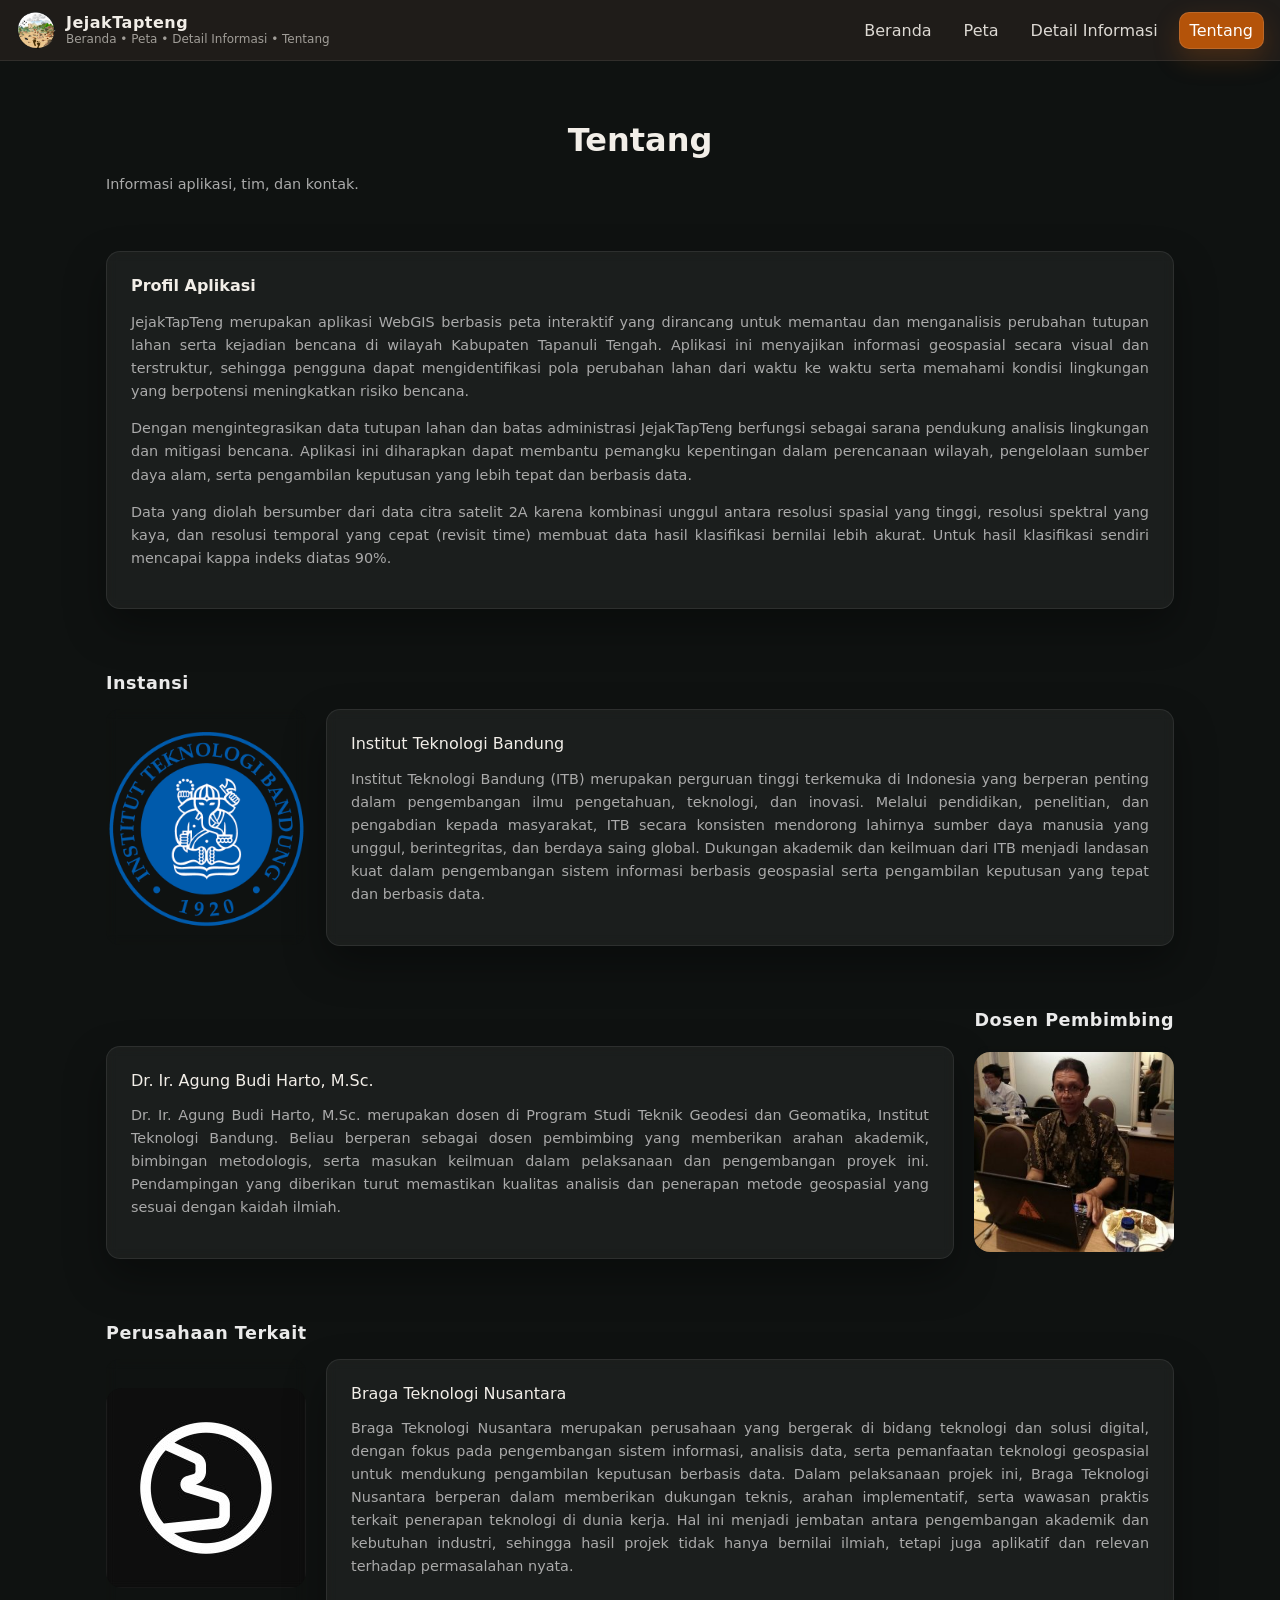
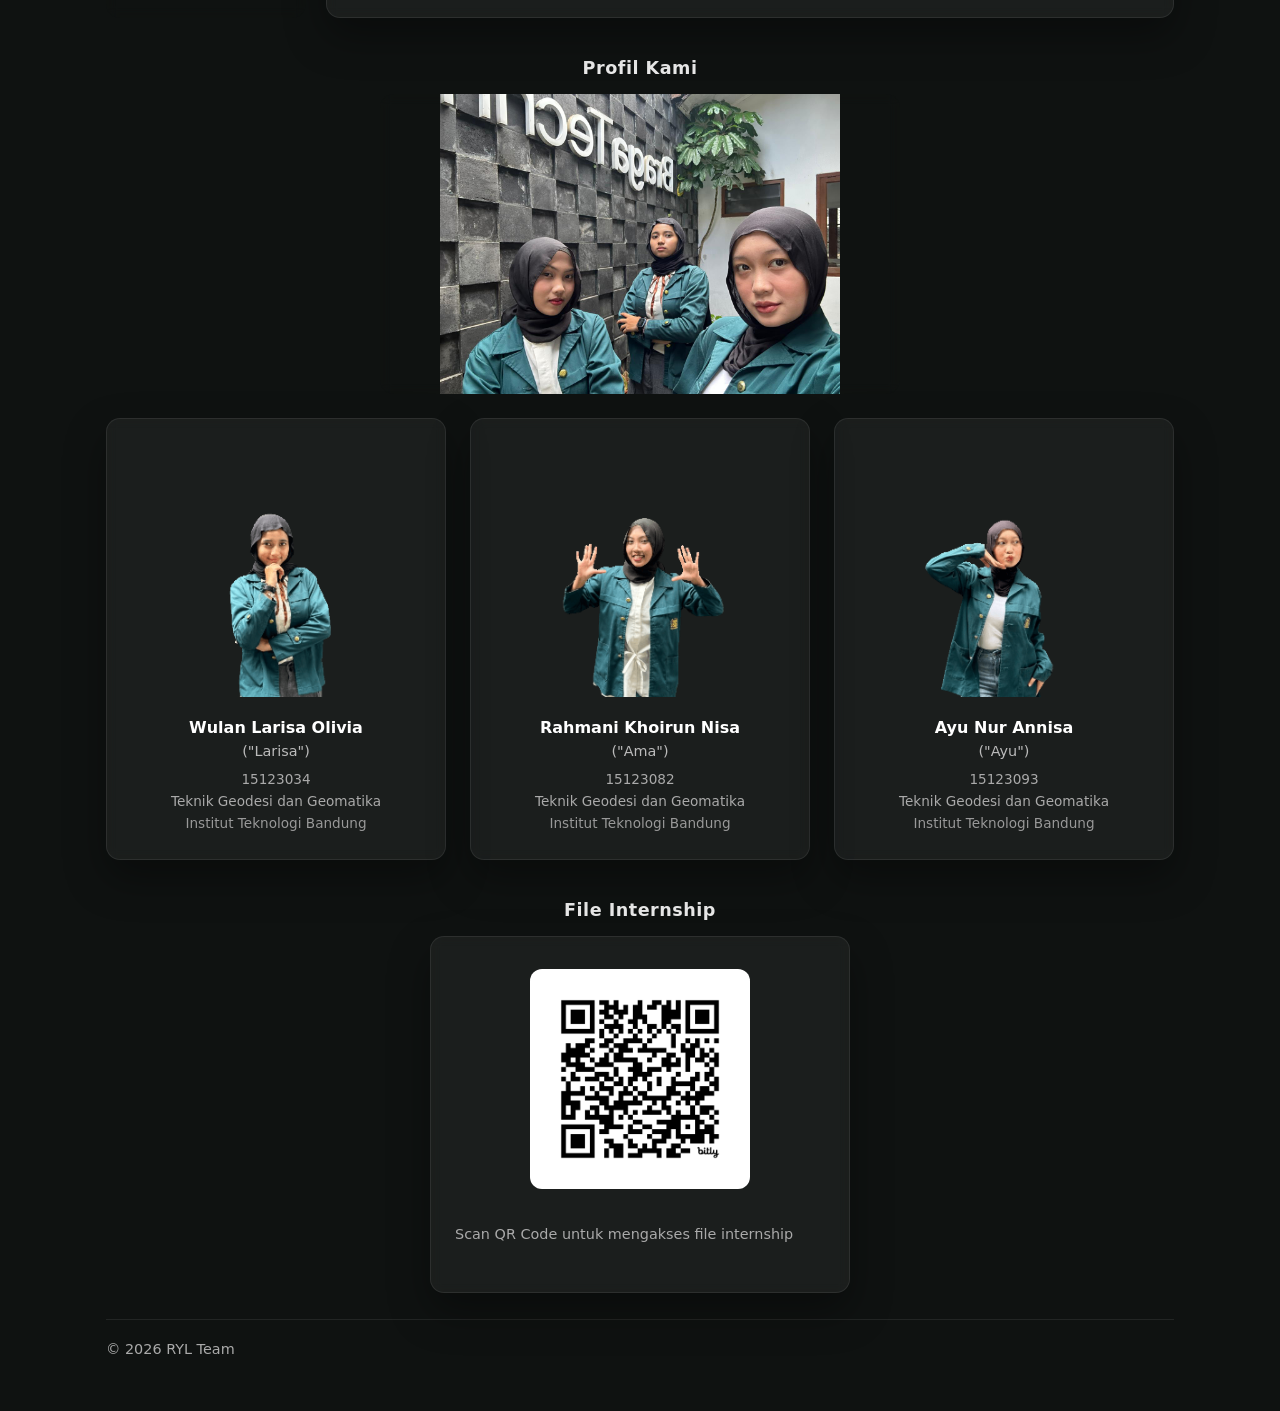
<file: tentang.html>
<!DOCTYPE html>
<html lang="id">
<head>
  <meta charset="UTF-8" />
  <meta name="viewport" content="width=device-width, initial-scale=1.0" />
  <title>Tentang</title>
  <link rel="stylesheet" href="style.css" />
</head>

<body data-page="tentang">
  <header class="topbar">
    <div class="brand">
      <img class="brand__logo" src="assets/logo.png" alt="Logo JejakTapteng">
      <div class="brand__text">
        <div class="brand__title">JejakTapteng</div>
        <div class="brand__sub">Beranda • Peta • Detail Informasi • Tentang</div>
      </div>
    </div>

    <nav class="nav" id="mainNav">
      <a class="nav__link" href="index.html" data-page="beranda">Beranda</a>
      <a class="nav__link" href="peta.html" data-page="peta">Peta</a>
      <a class="nav__link" href="detail-informasi.html" data-page="detail">Detail Informasi</a>
      <a class="nav__link" href="tentang.html" data-page="tentang">Tentang</a>
    </nav>
  </header>

  <main class="container">
    <div class="pageHead">
      <h1>Tentang</h1>
      <p class="muted">Informasi aplikasi, tim, dan kontak.</p>
    </div>

    <div class="grid2">
      <div class="card">
        <div class="card__title">Profil Aplikasi</div>
        <p class="muted">
          JejakTapTeng merupakan aplikasi WebGIS berbasis peta interaktif yang dirancang untuk memantau 
          dan menganalisis perubahan tutupan lahan serta kejadian bencana di wilayah Kabupaten Tapanuli Tengah. 
          Aplikasi ini menyajikan informasi geospasial secara visual dan terstruktur, sehingga 
          pengguna dapat mengidentifikasi pola perubahan lahan dari waktu ke waktu serta memahami kondisi lingkungan 
          yang berpotensi meningkatkan risiko bencana.
        </p>
        <p class="muted">
          Dengan mengintegrasikan data tutupan lahan dan batas administrasi
          JejakTapTeng berfungsi sebagai sarana pendukung analisis lingkungan dan mitigasi bencana. Aplikasi ini 
          diharapkan dapat membantu pemangku kepentingan dalam perencanaan wilayah, pengelolaan sumber daya alam, 
          serta pengambilan keputusan yang lebih tepat dan berbasis data.
        </p>
        <p class="muted">
          Data yang diolah bersumber dari data citra satelit 2A karena kombinasi unggul antara resolusi spasial yang tinggi, 
          resolusi spektral yang kaya, dan resolusi temporal yang cepat (revisit time) membuat data hasil klasifikasi bernilai
          lebih akurat. Untuk hasil klasifikasi sendiri mencapai kappa indeks diatas 90%.
        </p>
      </div>

    <div class="section">
  <div class="section__title">Instansi</div>

  <div class="instansi-grid">
    <!-- FRAME GAMBAR -->
    <div class="card instansi-image no-bg">
      <img src="assets/LogoITB.png" alt="Instansi ITB">
    </div>

    <!-- FRAME DESKRIPSI -->
    <div class="card instansi-desc">
              <!-- JUDUL / NAMA DOSEN -->
      <div class="instansi-title">
        Institut Teknologi Bandung
      </div>

        <p class="muted">
          Institut Teknologi Bandung (ITB) merupakan perguruan tinggi terkemuka 
          di Indonesia yang berperan penting dalam pengembangan ilmu pengetahuan, 
          teknologi, dan inovasi. Melalui pendidikan, penelitian, dan pengabdian 
          kepada masyarakat, ITB secara konsisten mendorong lahirnya sumber daya manusia 
          yang unggul, berintegritas, dan berdaya saing global. Dukungan akademik dan 
          keilmuan dari ITB menjadi landasan kuat dalam pengembangan 
          sistem informasi berbasis geospasial serta pengambilan keputusan yang tepat 
          dan berbasis data.
        </p>
      </div>
    </div>
  </div>

<div class="section">
  <div class="section__title section__title--right">
    Dosen Pembimbing
  </div>

  <div class="instansi-grid instansi-grid--reverse">
      <!-- FRAME DESKRIPSI -->
      <div class="card instansi-desc">
        <!-- JUDUL / NAMA DOSEN -->
        <div class="instansi-title">
          Dr. Ir. Agung Budi Harto, M.Sc.
        </div>

        <!-- DESKRIPSI DOSEN -->
        <p class="muted">
          Dr. Ir. Agung Budi Harto, M.Sc. merupakan dosen di Program Studi Teknik
          Geodesi dan Geomatika, Institut Teknologi Bandung. Beliau berperan sebagai
          dosen pembimbing yang memberikan arahan akademik, bimbingan metodologis,
          serta masukan keilmuan dalam pelaksanaan dan pengembangan proyek ini.
          Pendampingan yang diberikan turut memastikan kualitas analisis dan
          penerapan metode geospasial yang sesuai dengan kaidah ilmiah.
        </p>
      </div>


      <!-- FRAME FOTO -->
    <div class="card instansi-image no-bg">
      <img src="assets/DosenPembimbing.jpg" alt="Instansi ITB">
    </div>
  </div>
</div>

<div class="section">
  <div class="section__title">Perusahaan Terkait</div>

  <div class="instansi-grid">
    <!-- FRAME GAMBAR -->
    <div class="card instansi-image no-bg">
      <img src="assets/BragaTeknologi.jpg" alt="Instansi ITB">
    </div>

    <!-- FRAME DESKRIPSI -->
    <div class="card instansi-desc">
      <!-- JUDUL / NAMA DOSEN -->
      <div class="instansi-title">
        Braga Teknologi Nusantara
      </div>

        <!-- DESKRIPSI DOSEN -->
        <p class="muted">
          Braga Teknologi Nusantara merupakan perusahaan yang bergerak di bidang 
          teknologi dan solusi digital, dengan fokus pada pengembangan sistem informasi, 
          analisis data, serta pemanfaatan teknologi geospasial untuk mendukung 
          pengambilan keputusan berbasis data.
          Dalam pelaksanaan projek ini, Braga Teknologi Nusantara berperan dalam memberikan 
          dukungan teknis, arahan implementatif, serta wawasan praktis terkait penerapan 
          teknologi di dunia kerja. Hal ini menjadi jembatan antara pengembangan akademik 
          dan kebutuhan industri, sehingga hasil projek tidak hanya bernilai ilmiah, 
          tetapi juga aplikatif dan relevan terhadap permasalahan nyata.
        </p>
      </div>
    </div>
  </div>
</div>

<div class="section">
  <div class="section__title section__title--center">
    Profil Kami
  </div>

  <!-- FOTO TIM -->
  <div class="card instansi-image no-bg">
    <img src="assets/fotokami.jpeg" alt="Foto Tim">
  </div>

  <!-- GRID PROFIL INDIVIDU -->
  <div class="profil-grid">
    <div class="card profil-card">
      <div class="profil-photo">
        <img src="assets/Larisa.gif" alt="Profil 1">
      </div>
      <div class="profil-desc">
        <div class="profil-nama">Wulan Larisa Olivia</div>
        <div class="profil-panggilan">("Larisa")</div>
        <div class="profil-nim">15123034</div>
        <div class="profil-jurusan">Teknik Geodesi dan Geomatika</div>
        <div class="profil-kampus">Institut Teknologi Bandung</div>
      </div>
    </div>

    <div class="card profil-card">
      <div class="profil-photo">
        <img src="assets/Ama.gif" alt="Profil 2">
      </div>
      <div class="profil-desc">
        <div class="profil-nama">Rahmani Khoirun Nisa</div>
        <div class="profil-panggilan">("Ama")</div>
        <div class="profil-nim">15123082</div>
        <div class="profil-jurusan">Teknik Geodesi dan Geomatika</div>
        <div class="profil-kampus">Institut Teknologi Bandung</div>
      </div>
    </div>

    <div class="card profil-card">
      <div class="profil-photo">
        <img src="assets/Ayu.gif" alt="Profil 3">
      </div>
        <div class="profil-desc">
          <div class="profil-nama">Ayu Nur Annisa</div>
          <div class="profil-panggilan">("Ayu")</div>
          <div class="profil-nim">15123093</div>
          <div class="profil-jurusan">Teknik Geodesi dan Geomatika</div>
          <div class="profil-kampus">Institut Teknologi Bandung</div>
        </div>
    </div>
  </div>
</div>

<div class="section">
  <div class="section__title section__title--center">
    File Internship
  </div>

  <div class="card internship-card">
    <img src="assets/Internship.png" alt="QR Code Internship" class="internship-qr">
    <p class="muted">
      Scan QR Code untuk mengakses file internship
    </p>
  </div>
</div>

 
    <footer class="footer">
      <span class="muted">© 2026 RYL Team</span>
    </footer>
  </main>

  <script src="script.js"></script>
</body>
</html>
</file>
<file: style.css>
:root {
  --bg: #141716;
  --panel: #231f1c;
  --panel2: #2c2622;
  --panel3: #1b1f1e;
  --border: rgba(255, 255, 255, 0.08);
  --text: #f2eee8;
  --muted: rgba(242, 238, 232, 0.72);
  --accent: #b45309; /* orange */
  --accent2: #eab308;
  --shadow: 0 18px 40px rgba(0, 0, 0, 0.35);
  --radius: 18px;
  --radius2: 28px;
  --font: system-ui, -apple-system, Segoe UI, Roboto, Arial, sans-serif;
}

* {
  box-sizing: border-box;
}

html,
body {
  height: 100%;
}

body {
  margin: 0;
  font-family: var(--font);
  background:
    radial-gradient(900px 500px at 60% -10%, rgba(180, 83, 9, 0.18), transparent 55%),
    radial-gradient(900px 500px at 10% 0%, rgba(234, 179, 8, 0.10), transparent 55%),
    var(--bg);
  color: var(--text);
}

/* TOPBAR */
.topbar {
  display: flex;
  align-items: center;
  justify-content: space-between;
  gap: 18px;
  padding: 14px 18px;
  background: rgba(35, 31, 28, 0.85);
  border-bottom: 1px solid var(--border);
  backdrop-filter: blur(10px);
}

.brand {
  display: flex;
  align-items: center;
  gap: 12px;
  min-width: 240px;
}

.brand__icon {
  width: 40px;
  height: 40px;
  border-radius: 12px;
  display: grid;
  place-items: center;
  background: rgba(180, 83, 9, 0.18);
  border: 1px solid rgba(180, 83, 9, 0.35);
}

.brand__title {
  font-weight: 800;
  letter-spacing: 0.5px;
}

.brand__sub {
  font-size: 12px;
  color: var(--muted);
}

/* NAV pill */
.nav {
  display: flex;
  gap: 10px;
  align-items: center;
  flex-wrap: wrap;
}

.nav__link {
  text-decoration: none;
  color: var(--text);
  padding: 10px 14px;
  border-radius: 999px;
  border: 1px solid transparent;
  opacity: 0.9;
  transition: 0.15s ease;
}

.nav__link:hover {
  background: rgba(255, 255, 255, 0.06);
  border-color: rgba(255, 255, 255, 0.08);
  opacity: 1;
}

.nav__link.is-active {
  background: var(--accent);
  border-color: rgba(255, 255, 255, 0.12);
  color: #fff;
  opacity: 1;
  box-shadow: 0 10px 26px rgba(180, 83, 9, 0.28);
}

/* COMMON LAYOUT */
.container {
  width: min(1100px, calc(100% - 32px));
  margin: 22px auto;
}

.footer {
  margin-top: 26px;
  padding: 18px 0;
  border-top: 1px solid var(--border);
  color: var(--muted);
  font-size: 13px;
}

.pageHead {
  margin: 10px 0 18px;
}

.pageHead h1 {
  margin: 0 0 6px;
  font-size: 30px;
}

.muted {
  color: var(--muted);
}

.small {
  font-size: 12px;
}

/* BUTTONS */
.btnRow {
  display: flex;
  gap: 10px;
  flex-wrap: wrap;
  margin-top: 14px;
}

.btn {
  display: inline-flex;
  align-items: center;
  justify-content: center;
  padding: 10px 14px;
  border-radius: 999px;
  border: 1px solid var(--border);
  text-decoration: none;
  color: var(--text);
  background: rgba(255, 255, 255, 0.04);
}

.btn--primary {
  background: var(--accent);
  border-color: rgba(255, 255, 255, 0.12);
  color: #fff;
}

.btn--ghost {
  background: rgba(255, 255, 255, 0.03);
}

.btn:hover {
  filter: brightness(1.05);
}

.badge {
  display: inline-block;
  padding: 7px 10px;
  border-radius: 999px;
  border: 1px solid rgba(180, 83, 9, 0.35);
  background: rgba(180, 83, 9, 0.15);
  color: #ffd7b5;
  font-weight: 700;
  font-size: 12px;
}

/* CARDS */
.card {
  background: rgba(35, 31, 28, 0.75);
  border: 1px solid var(--border);
  border-radius: var(--radius);
  padding: 16px;
  box-shadow: var(--shadow);
}

.card__title {
  font-weight: 800;
  margin-bottom: 8px;
}

.divider {
  height: 1px;
  background: var(--border);
  margin: 12px 0;
}

.grid2 {
  display: grid;
  grid-template-columns: 1fr 1fr;
  gap: 14px;
}

@media (max-width: 860px) {
  .grid2 {
    grid-template-columns: 1fr;
  }
}

/* Lists + chips */
.list {
  margin: 10px 0 0;
  padding-left: 18px;
  color: var(--muted);
}

.quick {
  display: flex;
  flex-wrap: wrap;
  gap: 10px;
  margin-top: 12px;
}

.chip {
  display: inline-flex;
  gap: 8px;
  align-items: center;
  padding: 10px 12px;
  border-radius: 999px;
  text-decoration: none;
  color: var(--text);
  border: 1px solid var(--border);
  background: rgba(255, 255, 255, 0.04);
}

.chip:hover {
  background: rgba(255, 255, 255, 0.07);
}

/* HERO */
.hero {
  display: grid;
  grid-template-columns: 1.1fr 0.9fr;
  gap: 16px;
  align-items: start;
}

.hero h1 {
  margin: 10px 0 10px;
  font-size: 34px;
}

.hero__left {
  padding-top: 4px;
}

.hero__right {
  position: sticky;
  top: 16px;
}

@media (max-width: 980px) {
  .hero {
    grid-template-columns: 1fr;
  }

  .hero__right {
    position: static;
  }
}

.panel {
  background: rgba(35, 31, 28, 0.78);
  border: 1px solid var(--border);
  border-radius: var(--radius);
  padding: 12px;
  box-shadow: var(--shadow);
}

.panel--big {
  border-radius: var(--radius2);
  padding: 14px;
}

.panel__head {
  display: flex;
  align-items: center;
  justify-content: space-between;
  gap: 12px;
  margin-bottom: 10px;
}

.panel__title {
  font-weight: 800;
}

.panel__pill {
  padding: 7px 10px;
  border-radius: 999px;
  border: 1px solid var(--border);
  background: rgba(255, 255, 255, 0.04);
  color: var(--muted);
  font-size: 12px;
}

/* ===== KABUPATEN SECTION ===== */
.kabupaten {
  padding: 60px 8%;
  background: #0f1412;
  color: #fff;
}

.kabupaten__title {
  font-size: 32px;
  font-weight: 700;
  margin-bottom: 30px;
}

.kabupaten__content {
  display: grid;
  grid-template-columns: 1.2fr 1fr;
  gap: 30px;
}

/* MAP */
.kabupaten__map {
  background: #0b0f0d;
  border-radius: 16px;
  overflow: hidden;
  min-height: 360px;
}

.mapPlaceholder {
  height: 100%;
  display: flex;
  align-items: center;
  justify-content: center;
  font-size: 28px;
  font-weight: 600;
  color: #7cffb2;
  text-align: center;
}

/* DESKRIPSI */
.kabupaten__desc {
  background: #0b0f0d;
  border-radius: 16px;
  padding: 24px;
}

.kabupaten__desc h3 {
  font-size: 22px;
  margin-bottom: 12px;
}

.kabupaten__desc p {
  line-height: 1.7;
  color: #cfd8d3;
  margin-bottom: 12px;
}

/* RESPONSIVE */
@media (max-width: 900px) {
  .kabupaten__content {
    grid-template-columns: 1fr;
  }
}

.stat {
  border: 1px solid var(--border);
  border-radius: 14px;
  padding: 12px;
  background: rgba(255, 255, 255, 0.03);
}

.stat__label {
  color: var(--muted);
  font-size: 12px;
}

.stat__value {
  font-weight: 900;
  font-size: 18px;
  margin-top: 4px;
}

/* TABLE */
.tableWrap {
  overflow: auto;
  border-radius: 14px;
  border: 1px solid var(--border);
}

.table {
  width: 100%;
  border-collapse: collapse;
  min-width: 560px;
  background: rgba(255, 255, 255, 0.02);
}

.table th,
.table td {
  padding: 12px;
  border-bottom: 1px solid rgba(255, 255, 255, 0.06);
  text-align: left;
}

.table th {
  color: #fff;
  background: rgba(255, 255, 255, 0.03);
}

/* MAP LAYOUT */
.mapLayout {
  height: calc(100vh - 70px);
  display: grid;
  grid-template-columns: 360px 1fr;
}

@media (max-width: 980px) {
  .mapLayout {
    height: auto;
    grid-template-columns: 1fr;
  }
}

.sidebar {
  padding: 16px;
  border-right: 1px solid var(--border);
  background: rgba(35, 31, 28, 0.55);
  overflow: auto;
}

.sidebar__title {
  font-weight: 900;
  color: rgba(242, 238, 232, 0.85);
  letter-spacing: 0.8px;
  font-size: 12px;
  margin: 4px 2px 12px;
}

.mapArea {
  position: relative;
  overflow: hidden;
  background: rgba(20, 23, 22, 0.6);
}

/* Basemap toggle */
.basemap {
  position: absolute;
  top: 16px;
  right: 16px;
  display: flex;
  gap: 10px;
  z-index: 5;
  background: rgba(35, 31, 28, 0.55);
  border: 1px solid var(--border);
  padding: 8px;
  border-radius: 999px;
  backdrop-filter: blur(8px);
}

.basemap__btn {
  border: 1px solid transparent;
  background: rgba(255, 255, 255, 0.04);
  color: var(--text);
  padding: 8px 12px;
  border-radius: 999px;
  cursor: pointer;
  font-weight: 800;
  font-size: 12px;
  letter-spacing: 0.4px;
}

.basemap__btn.is-active {
  background: var(--accent2);
  color: #111;
}

/* Map canvas placeholder */
.mapCanvas {
  height: 100%;
  width: 100%;
  position: relative;
  display: block;
  background:
    radial-gradient(900px 600px at 70% 10%, rgba(180, 83, 9, 0.14), transparent 55%),
    radial-gradient(800px 500px at 20% 30%, rgba(34, 197, 94, 0.10), transparent 55%),
    linear-gradient(180deg, rgba(255, 255, 255, 0.03), rgba(255, 255, 255, 0.01));
}

.mapStatus {
  position: absolute;
  left: 50%;
  top: 50%;
  transform: translate(-50%, -50%);
  text-align: center;
  color: rgba(242, 238, 232, 0.55);
  font-style: italic;
  z-index: 2;
  user-select: none;
}

.mapStatus__big {
  font-weight: 900;
  letter-spacing: 0.5px;
}

.mapStatus__small {
  margin-top: 6px;
  font-size: 12px;
  color: rgba(242, 238, 232, 0.45);
}

/* Layer placeholders on map */
.layer {
  position: absolute;
  left: 16px;
  bottom: 16px;
  padding: 10px 12px;
  border-radius: 14px;
  border: 1px solid var(--border);
  background: rgba(35, 31, 28, 0.55);
  color: rgba(242, 238, 232, 0.85);
  backdrop-filter: blur(8px);
  z-index: 3;
}

.layer--flood {
  left: 16px;
  bottom: 66px;
}

.hidden {
  display: none !important;
}

/* Legend */
.legendWrap {
  position: absolute;
  right: 16px;
  bottom: 16px;
  z-index: 5;
  width: 260px;
}

.legendToggle {
  width: 100%;
  padding: 12px;
  border-radius: 16px;
  background: rgba(35, 31, 28, 0.60);
  border: 1px solid var(--border);
  color: rgba(242, 238, 232, 0.85);
  cursor: pointer;
  font-weight: 900;
  letter-spacing: 0.6px;
}

.legend {
  margin-top: 10px;
  padding: 12px;
  border-radius: 16px;
  background: rgba(35, 31, 28, 0.70);
  border: 1px solid var(--border);
  box-shadow: var(--shadow);
}

.legend.is-collapsed {
  display: none;
}

.legend__item {
  display: flex;
  align-items: center;
  gap: 10px;
  padding: 7px 4px;
  color: rgba(242, 238, 232, 0.80);
}

.dot {
  width: 10px;
  height: 10px;
  border-radius: 50%;
  display: inline-block;
}

.dot--air {
  background: #38bdf8;
}

.dot--terbangun {
  background: #ef4444;
}

.dot--pertanian {
  background: #a3e635;
}

.dot--vegetasi {
  background: #22c55e;
}

.dot--tanah {
  background: #eab308;
}

.dot--sawit {
  background: #a855f7;
}

/* Switch + Radio */
.switch {
  position: relative;
  width: 46px;
  height: 26px;
  display: inline-block;
}

.switch input {
  display: none;
}

.switch__track {
  position: absolute;
  inset: 0;
  background: rgba(255, 255, 255, 0.08);
  border: 1px solid var(--border);
  border-radius: 999px;
  cursor: pointer;
  transition: 0.15s ease;
}

.switch__track::after {
  content: "";
  position: absolute;
  width: 20px;
  height: 20px;
  top: 50%;
  left: 3px;
  transform: translateY(-50%);
  border-radius: 50%;
  background: rgba(242, 238, 232, 0.85);
  transition: 0.15s ease;
}

.switch input:checked + .switch__track {
  background: rgba(180, 83, 9, 0.35);
  border-color: rgba(180, 83, 9, 0.50);
}

.switch input:checked + .switch__track::after {
  left: 22px;
  background: #fff;
}

.radio {
  display: flex;
  align-items: center;
  gap: 10px;
  padding: 10px 8px;
  border-radius: 12px;
  cursor: pointer;
  color: rgba(242, 238, 232, 0.82);
}

.radio:hover {
  background: rgba(255, 255, 255, 0.04);
}

.radio input {
  accent-color: var(--accent);
}

/* Info Card inside sidebar */
.infoCard {
  border-radius: var(--radius2);
  border-color: rgba(180, 83, 9, 0.28);
}

.miniStats {
  display: grid;
  grid-template-columns: repeat(3, 1fr);
  gap: 10px;
  margin-top: 12px;
}

.miniStat {
  border: 1px solid rgba(255, 255, 255, 0.08);
  background: rgba(255, 255, 255, 0.03);
  border-radius: 14px;
  padding: 10px;
}

.miniStat__label {
  font-size: 11px;
  color: var(--muted);
}

.miniStat__value {
  margin-top: 3px;
  font-weight: 900;
}

/* Help button */
.helpBtn {
  position: absolute;
  right: 14px;
  bottom: 14px;
  width: 42px;
  height: 42px;
  border-radius: 999px;
  background: rgba(35, 31, 28, 0.70);
  border: 1px solid var(--border);
  color: rgba(242, 238, 232, 0.92);
  font-weight: 900;
  cursor: pointer;
  box-shadow: var(--shadow);
}

/* =========================
   HERO FULL (BERANDA)
========================= */
.heroFull {
  position: relative;
  width: 100%;
  height: 78vh; /* full banner */
  min-height: 520px;
  overflow: hidden;
  background: #000;
}

.heroFull__slides {
  position: absolute;
  inset: 0;
}

.heroFull__slide {
  position: absolute;
  inset: 0;
  background-size: cover;
  background-position: center;
  opacity: 0;
  transform: scale(1.03);
  transition: opacity 900ms ease, transform 2500ms ease;
}

.heroFull__slide.is-active {
  opacity: 1;
  transform: scale(1);
}

.heroFull__overlay {
  position: absolute;
  inset: 0;
  background: linear-gradient(
    90deg,
    rgba(0, 0, 0, 0.62) 0%,
    rgba(0, 0, 0, 0.38) 45%,
    rgba(0, 0, 0, 0.18) 75%,
    rgba(0, 0, 0, 0.08) 100%
  );
}

.heroFull__content {
  position: relative;
  z-index: 2;
  width: min(1100px, calc(100% - 40px));
  margin: 0 auto;
  padding: 90px 0 40px;
  color: #fff;
}

.heroFull__content h1 {
  margin: 0 0 14px;
  font-size: clamp(40px, 5vw, 74px);
  line-height: 1.05;
  font-weight: 900;
  letter-spacing: 0.2px;
}

.heroFull__line {
  width: min(820px, 92%);
  height: 2px;
  background: rgba(255, 255, 255, 0.35);
  margin: 16px 0 12px;
}

.heroFull__content p {
  margin: 0;
  max-width: 900px;
  color: rgba(255, 255, 255, 0.88);
  font-size: 15px;
  line-height: 1.6;
}

.heroFull__actions {
  display: flex;
  gap: 10px;
  flex-wrap: wrap;
  margin-top: 18px;
}

.heroFull__video {
  position: absolute;
  inset: 0;
  width: 100%;
  height: 100%;
  object-fit: cover;
  object-position: center;
  z-index: 0;
}

.btnHero {
  display: inline-flex;
  align-items: center;
  justify-content: center;
  padding: 10px 14px;
  border-radius: 10px;
  text-decoration: none;
  border: 1px solid rgba(255, 255, 255, 0.22);
  color: #fff;
  background: rgba(255, 255, 255, 0.10);
  backdrop-filter: blur(6px);
}

.btnHero--primary {
  background: rgba(255, 255, 255, 0.92);
  color: #111;
  border-color: rgba(255, 255, 255, 0.65);
}

.btnHero--ghost:hover,
.btnHero--primary:hover {
  filter: brightness(1.05);
}

.heroFull__dots {
  display: flex;
  gap: 8px;
  margin-top: 22px;
}

.heroDot {
  width: 10px;
  height: 10px;
  border-radius: 999px;
  border: 1px solid rgba(255, 255, 255, 0.6);
  background: rgba(255, 255, 255, 0.25);
  cursor: pointer;
}

.heroDot.is-active {
  background: rgba(255, 255, 255, 0.95);
}

#map {
  width: 100%;
  height: 100%;
  min-height: 360px;
  border-radius: 16px;
}

/* ================= BENCANA SUMATERA FULL ================= */
.bencanaFull {
  margin: 80px 8%;
  background: linear-gradient(180deg, rgba(255, 140, 0, 0.28), rgba(255, 140, 0, 0.12));
  border-radius: 28px;
}

.bencanaFull__inner {
  padding: 50px 40px;
}

.bencanaFull__title {
  text-align: center;
  font-size: 34px;
  font-weight: 800;
  color: #ffffff;
  margin-bottom: 40px;
}

/* GALERI */
.bencanaFull__gallery {
  display: grid;
  grid-template-columns: repeat(4, 1fr);
  gap: 24px;
  margin-bottom: 40px;
}

.bencanaFull__gallery img {
  width: 100%;
  height: 200px;
  object-fit: cover;
  border-radius: 20px;
  box-shadow: 0 15px 35px rgba(0, 0, 0, 0.45);
  transition: transform 0.35s ease, box-shadow 0.35s ease;
}

.bencanaFull__gallery img:hover {
  transform: translateY(-6px) scale(1.03);
  box-shadow: 0 25px 50px rgba(0, 0, 0, 0.6);
}

/* DESKRIPSI */
.bencanaFull__desc {
  max-width: 1000px;
  margin: 0 auto;
  text-align: center;
}

.bencanaFull__desc p {
  font-size: 16px;
  line-height: 1.8;
  color: #ffffff;
  margin-bottom: 14px;
}

/* RESPONSIVE */
@media (max-width: 1000px) {
  .bencanaFull__gallery {
    grid-template-columns: repeat(2, 1fr);
  }
}

@media (max-width: 520px) {
  .bencanaFull__inner {
    padding: 40px 20px;
  }

  .bencanaFull__title {
    font-size: 26px;
  }

  .bencanaFull__gallery {
    grid-template-columns: 1fr;
  }
}

.container {
  max-width: 1200px;
  margin: auto;
  padding: 2rem;
}

.pageHead {
  margin-bottom: 2rem;
}

.pageHead h1 {
  font-size: 2rem;
  margin-bottom: 0.3rem;
}

.muted {
  color: #aaa;
  font-size: 0.9rem;
}

.grid2 {
  display: grid;
  grid-template-columns: 1fr 1fr;
  gap: 1.5rem;
}

.card {
  background: rgba(255, 255, 255, 0.05);
  border-radius: 14px;
  padding: 1.5rem;
  backdrop-filter: blur(6px);
}

.card__title {
  font-weight: 600;
  margin-bottom: 1rem;
}

.list {
  padding-left: 1rem;
}

.list li {
  margin-bottom: 0.5rem;
}

.divider {
  height: 1px;
  background: rgba(255, 255, 255, 0.15);
  margin: 1rem 0;
}

/* RESPONSIVE */
@media (max-width: 768px) {
  .grid2 {
    grid-template-columns: 1fr;
  }
}

.yearFrame {
  width: 100%;
  height: 180px;
  margin: 2rem 0;
  border-radius: 18px;
  background: linear-gradient(135deg, rgba(255, 255, 255, 0.08), rgba(255, 255, 255, 0.02));
  display: flex;
  align-items: center;
  justify-content: center;
  backdrop-filter: blur(8px);
}

.yearText {
  font-size: 3rem;
  font-weight: 700;
  letter-spacing: 4px;
  color: rgba(255, 255, 255, 0.85);
}

.placeholder {
  font-size: 0.85rem;
  color: #888;
  font-style: italic;
  padding-top: 0.5rem;
}

.detailSection {
  margin-bottom: 3.5rem;
}

/* FRAME TAHUN */
.yearFrame {
  width: 100%;
  height: 160px;
  margin-bottom: 1.8rem;
  border-radius: 18px;
  background: linear-gradient(135deg, rgba(255, 255, 255, 0.08), rgba(255, 255, 255, 0.02));
  display: flex;
  align-items: center;
  justify-content: center;
  backdrop-filter: blur(8px);
}

.yearText {
  font-size: 2.8rem;
  font-weight: 700;
  letter-spacing: 4px;
  color: rgba(255, 255, 255, 0.85);
}

/* GRID */
.grid2 {
  display: grid;
  grid-template-columns: 1fr 1fr;
  gap: 1.5rem;
}

@media (max-width: 768px) {
  .grid2 {
    grid-template-columns: 1fr;
  }

  .yearText {
    font-size: 2rem;
  }
}

.placeholder {
  font-size: 0.85rem;
  color: #888;
  font-style: italic;
}

.fullBlock {
  width: 100vw;
  padding: 4rem 0;

  /* WARNA FIX & KONSISTEN */
  background: linear-gradient(180deg, #1b1f1e, #161a19);

  box-shadow: inset 0 1px 0 rgba(255, 255, 255, 0.04);
}

.yearText {
  text-align: center;
  font-size: 3.2rem;
  font-weight: 700;
  letter-spacing: 5px;
  margin-bottom: 2.5rem;
  background: rgba(255, 140, 0, 0.25);
}

/* KHUSUS halaman Tentang */
body[data-page="tentang"] .grid2 {
  grid-template-columns: 1fr;
}

body[data-page="tentang"] .card {
  min-height: 200px;
}

.section {
  margin-top: 32px;
}

.section__title {
  font-size: 1.1rem;
  font-weight: 600;
  margin-bottom: 16px;
  color: #eaeaea;
  letter-spacing: 0.5px;
}

.instansi {
  display: grid;
  grid-template-columns: 160px 1fr;
  gap: 20px;
  align-items: center;
}

.instansi__image img {
  width: 100%;
  border-radius: 12px;
  object-fit: cover;
}

.instansi__content p {
  line-height: 1.6;
}

.instansi {
  background: rgba(255, 255, 255, 0.04);
  padding: 20px;
  border-radius: 16px;
}

.instansi-grid {
  display: grid;
  grid-template-columns: 200px 1fr;
  gap: 20px;
  margin-top: 16px;
}

.instansi-image {
  display: flex;
  align-items: center;
  justify-content: center;
}

.instansi-image img {
  width: 100%;
  height: auto;
  border-radius: 12px;
  object-fit: cover;
}

.instansi-desc p {
  line-height: 1.7;
}

.instansi-grid--reverse {
  grid-template-columns: 1fr 200px;
}

.section__title--right {
  text-align: right;
}

.section {
  margin-top: 40px;
}

body[data-page="tentang"] {
  background: #0f1211;
}

body[data-page="tentang"] .pageHead {
  text-align: center;
}

.section__title--center {
  text-align: center;
}

.profil-grid {
  display: grid;
  grid-template-columns: repeat(3, 1fr);
  gap: 24px;
  margin-top: 24px;
}

.profil-card {
  text-align: center;
}

.profil-photo img {
  width: 100%;
  height: 180px;
  object-fit: cover;
  border-radius: 12px;
  margin-bottom: 12px;
}

.profil-desc {
  line-height: 1.5;
}

.tim-card {
  margin: 24px auto 32px;
  text-align: center;
}

.tim-card img {
  width: 100%;
  max-height: 320px;
  object-fit: cover;
  border-radius: 16px;
  margin-bottom: 12px;
}

.tim-desc {
  font-size: 0.9rem;
}

/* ===== Leaflet map containers ===== */
#homeMap {
  width: 100%;
  height: 100%;
  min-height: 360px;
}

/* halaman peta: kita pakai #map (bukan #petaMap) */
#map {
  width: 100%;
  height: 100%;
  min-height: 360px;
}

/* pastikan kontainer peta punya tinggi */
.mapLayout {
  height: calc(100vh - 70px); /* kamu sudah punya */
}

.mapArea {
  height: 100%; /* INI PENTING: biar ngisi kolom kanan */
  position: relative;
  overflow: hidden;
}

.mapCanvas {
  height: 100%; /* INI PENTING: biar #map dapat tinggi */
  width: 100%;
  position: relative;
  display: block;
  background: transparent; /* biar tile Leaflet kelihatan */
}

/* opsional: biar tile Leaflet tidak ketutup radius */
.mapCanvas,
#map {
  border-radius: 16px;
}

/* ===== FIX HEIGHT halaman PETA (Leaflet supaya tidak "strip") ===== */
.mapLayout {
  grid-template-rows: 1fr; /* penting biar kolom kanan ikut tinggi container */
}

.mapLayout > .sidebar,
.mapLayout > .mapArea {
  height: 100%;
}

#mapCanvas {
  height: 100%;
  background: transparent; /* pastikan tile kelihatan */
}

#map {
  height: 100%;
}

/* ===== LEAFLET FIX ===== */
.leaflet-container {
  background: #f0f0f0 !important;
}

.leaflet-tile-container {
  pointer-events: auto;
}

/* Pastikan zoom control terlihat */
.leaflet-control-zoom {
  border: 2px solid rgba(0,0,0,0.2);
  border-radius: 4px;
}

/* ===== FIX LEGENDA TIDAK HILANG ===== */
.legendWrap {
  position: absolute !important;
  right: 16px !important;
  bottom: 16px !important;
  z-index: 999 !important;
  width: 260px;
  pointer-events: auto !important;
}

.legendToggle {
  background: rgba(35, 31, 28, 0.95) !important;
  color: rgba(242, 238, 232, 0.95) !important;
  backdrop-filter: blur(10px);
  pointer-events: auto !important;
}

.legend {
  background: rgba(35, 31, 28, 0.95) !important;
  display: block !important;
  opacity: 1 !important;
  backdrop-filter: blur(10px);
  pointer-events: auto !important;
}

.legend.is-collapsed {
  display: none !important;
}

/* ===== OPTIONAL: LEAFLET OPTIMIZATION ===== */
.leaflet-container {
  background: #f8f9fa !important;
}

.leaflet-tile {
  image-rendering: -webkit-optimize-contrast;
  image-rendering: crisp-edges;
}

.mapArea,
.mapCanvas {
  position: relative;
}

#map {
  width: 100%;
  height: 100%;
}

/* tombol basemap muncul di atas map */
.basemap {
  position: absolute;
  top: 16px;
  right: 16px;
  z-index: 1200; /* penting */
  display: flex;
  gap: 8px;
}

#map { width: 100%; height: 100%; }

.grid3 {
  display: grid;
  grid-template-columns: 1.2fr 1fr 1fr;
  gap: 16px;
}

@media (max-width: 980px) {
  .grid3 {
    grid-template-columns: 1fr;
  }
}

/* Card khusus analisis (kotak biru) */
.card--analysis {
  background: rgba(56, 189, 248, 0.08);
  border: 1px solid rgba(56, 189, 248, 0.35);
}

/* BARIS ATAS: 3 KOLOM */
.gridTop {
  display: grid;
  grid-template-columns: 1.1fr 1fr 1fr;
  gap: 16px;
  margin-bottom: 18px;
}

/* BARIS BAWAH: 2 KOLOM */
.gridBottom {
  display: grid;
  grid-template-columns: 0.8fr 1.2fr;
  gap: 16px;
}

/* Kotak biru */
.card--analysis {
  background: rgba(56, 189, 248, 0.08);
  border: 1px solid rgba(56, 189, 248, 0.35);
}

@media (max-width: 980px) {
  .gridTop,
  .gridBottom {
    grid-template-columns: 1fr;
  }
}

.card canvas {
  height: 300px !important;
  background: #ffffff;
  border-radius: 6px;
}

/* ===============================
   GRID PETA DUA KOLOM
=============================== */
.gridMapTop {
  display: grid;
  grid-template-columns: 1fr 1fr;
  gap: 16px;
  margin-bottom: 20px;
}

.mapImage {
  width: 100%;
  height: auto;         
  max-height: 260px;     
  object-fit: contain;
  display: block;       
  border-radius: 12px;
  background: transparent; 
}

[data-page="tentang"] .muted {
  text-align: justify;
  line-height: 1.6;
}

.no-bg {
  background: transparent !important;
  box-shadow: none !important;
  border: none !important;
  padding: 0 !important;
}

.profile-image {
  max-width: 700px;      /* batas lebar card */
  margin: 0 auto;        /* center */
}

.card.instansi-image {
  width: 100%;
  max-width: 520px;   /* 🔥 batas lebar card */
  margin: 0 auto;     /* center */
}

.card.instansi-image img {
  width: 100%;
  max-height: 300px;  /* 🔥 KECILIN DI SINI */
  height: auto;
  object-fit: contain; /* tidak kepotong */
  border-radius: 16px;
  display: block;
}

/* FRAME FOTO PROFIL */
.profil-photo {
  height: 260px;              /* 🔥 bikin frame lebih tinggi */
  display: flex;
  align-items: center;        /* center vertikal */
  justify-content: center;    /* center horizontal */
  overflow: hidden;
}

/* ISI FOTO / GIF */
.profil-photo img {
  width: 100%;
  height: 100%;
  object-fit: contain;        /* 🔥 tidak kepotong */
}

/* Container deskripsi profil */
.profil-desc {
  text-align: center;     /* 🔥 CENTER */
  margin-top: 12px;
  line-height: 1.6;
}

/* Nama */
.profil-nama {
  font-weight: 600;
  font-size: 1rem;
  color: #ffffff;
}

/* Panggilan */
.profil-panggilan {
  font-size: 0.9rem;
  color: #bbbbbb;
  margin-bottom: 6px;
}

/* NIM */
.profil-nim {
  font-size: 0.85rem;
  color: #aaaaaa;
}

/* Jurusan */
.profil-jurusan {
  font-size: 0.85rem;
  color: #aaaaaa;
}

/* Kampus */
.profil-kampus {
  font-size: 0.85rem;
  color: #999999;
}

/* ===== Internship Section ===== */
.internship-card {
  text-align: center;
  padding: 32px 24px;
  max-width: 420px;
  margin: 0 auto;
}

.internship-qr {
  width: 220px;
  max-width: 100%;
  margin-bottom: 16px;
  border-radius: 12px;
  background: #fff;
  padding: 12px;
}

/* pastikan area map punya tinggi */
.mapArea { height: calc(100vh - 72px); }  /* 72px kira2 tinggi topbar */
.mapCanvas { height: 100%; }

/* ini yang paling penting */
#map { width: 100%; height: 100%; }

/* kalau ada overlay teks/status, jangan nutup total */
.mapStatus { pointer-events: none; }

/* Map beranda */
#homeMap {
  width: 100%;
  height: 360px;          /* boleh 320-450 */
  border-radius: 18px;
  overflow: hidden;
}

.brand{
  display: flex;
  align-items: center;
  gap: 12px;
}

.brand__logo{
  width: 60px;
  height: 60px;
  object-fit: contain;
  border-radius: 10px; /* optional */
}

.map-wrap{
  position: relative;
}

.map-source{
  position: absolute;
  left: 12px;
  bottom: 12px;
  z-index: 1000;

  padding: 6px 10px;
  border-radius: 10px;

  background: rgba(0,0,0,.65);
  color: #fff;
  font-size: 12px;
  line-height: 1.2;
}
.about-text p{
  color: #b9b9b9;   /* samakan dengan muted */
  font-size: 14px;  /* sesuaikan */
  line-height: 1.7;
  margin-top: 12px;
}

.about-text p:first-child{
  margin-top: 0;
}

/* =========================
   RESPONSIVE PATCH (MOBILE)
   Tempel di paling bawah style.css
========================= */

/* Global helpers */
* { box-sizing: border-box; }
img, video { max-width: 100%; height: auto; }
.container { width: min(1100px, 100%); padding-inline: 16px; margin-inline: auto; }

:root{
  --topbar-h: 64px;
}

/* ---------- TOPBAR / NAV ---------- */
.topbar{
  position: sticky;
  top: 0;
  z-index: 50;
  display: flex;
  align-items: center;
  justify-content: space-between;
  gap: 12px;
  padding: 10px 16px;
  flex-wrap: wrap; /* biar turun rapi di layar kecil */
}

.brand{
  display: flex;
  align-items: center;
  gap: 10px;
  min-width: 220px;
}

.brand__logo{
  width: 40px;
  height: 40px;
  object-fit: contain;
}

.brand__title{ font-size: 16px; line-height: 1.1; }
.brand__sub{
  font-size: 12px;
  opacity: .85;
  white-space: nowrap;
  overflow: hidden;
  text-overflow: ellipsis;
  max-width: 70vw;
}

.nav{
  display: flex;
  gap: 10px;
  flex-wrap: wrap;
  justify-content: flex-end;
}

.nav__link{
  padding: 8px 10px;
  border-radius: 10px;
  text-decoration: none;
  white-space: nowrap;
}

/* ---------- HERO FULL ---------- */
.heroFull{
  min-height: calc(100svh - var(--topbar-h));
  display: grid;
  place-items: center;
}

.heroFull__content{
  padding: 20px 16px;
  width: min(980px, 100%);
}

.heroFull__content h1{
  font-size: clamp(28px, 7vw, 56px);
  line-height: 1.05;
}

.heroFull__actions{
  display: flex;
  gap: 12px;
  flex-wrap: wrap;
}

.btnHero{
  display: inline-flex;
  align-items: center;
  justify-content: center;
  width: max-content;
  min-height: 44px; /* nyaman buat tap di HP */
}

/* ---------- KABUPATEN (map + desc) ---------- */
.kabupaten__content{
  display: grid;
  grid-template-columns: 1.2fr .8fr;
  gap: 18px;
  align-items: start;
}

/* Pastikan map punya tinggi */
#homeMap{
  width: 100%;
  height: 360px;
  border-radius: 14px;
  overflow: hidden;
}

/* ---------- GALERI BENCANA ---------- */
.bencanaFull__gallery{
  display: grid;
  grid-template-columns: repeat(4, 1fr);
  gap: 12px;
}

.bencanaFull__gallery img{
  width: 100%;
  aspect-ratio: 4/3;
  object-fit: cover;
  border-radius: 12px;
}

/* ---------- PAGE HEAD ---------- */
.pageHead{
  padding: 18px 0 8px;
}

/* ---------- DETAIL (GRID) ---------- */
.gridMapTop{
  display: grid;
  grid-template-columns: repeat(2, 1fr);
  gap: 14px;
}

.gridTop{
  display: grid;
  grid-template-columns: 1.15fr .85fr;
  gap: 14px;
}

/* tabel: biar aman di layar kecil */
.tableWrap{
  overflow-x: auto;
  -webkit-overflow-scrolling: touch;
}
.table{
  min-width: 720px; /* biar tidak hancur */
}

/* ---------- MAP PAGE LAYOUT ---------- */
.mapLayout{
  display: grid;
  grid-template-columns: 360px 1fr;
  gap: 14px;
  min-height: calc(100svh - var(--topbar-h));
}

/* sidebar biar bisa discroll */
.sidebar{
  max-height: calc(100svh - var(--topbar-h));
  overflow: auto;
  -webkit-overflow-scrolling: touch;
}

/* map area */
.mapArea{ position: relative; }
#map{
  width: 100%;
  height: calc(100svh - var(--topbar-h) - 20px);
  min-height: 420px;
  border-radius: 14px;
  overflow: hidden;
}

/* legend wrap jangan kepotong */
.legendWrap{
  max-width: min(320px, 92vw);
}

/* =========================
   BREAKPOINTS
========================= */

/* Tablet kecil */
@media (max-width: 900px){
  .mapLayout{ grid-template-columns: 320px 1fr; }
  .bencanaFull__gallery{ grid-template-columns: repeat(2, 1fr); }
}

/* HP */
@media (max-width: 640px){
  :root{ --topbar-h: 72px; }

  .topbar{
    align-items: flex-start;
  }

  .brand{
    min-width: 0;
    flex: 1 1 auto;
  }

  .brand__sub{ display: none; } /* subtitle panjang bikin sumpek */
  
  .nav{
    width: 100%;
    justify-content: flex-start;
    gap: 8px;
  }

  .nav__link{
    font-size: 13px;
    padding: 8px 10px;
  }

  /* Layout jadi 1 kolom */
  .kabupaten__content{ grid-template-columns: 1fr; }
  #homeMap{ height: 280px; }

  .bencanaFull__gallery{ grid-template-columns: repeat(2, 1fr); }

  .gridMapTop{ grid-template-columns: 1fr; }
  .gridTop{ grid-template-columns: 1fr; }

  /* Map page: sidebar jadi di atas map */
  .mapLayout{ grid-template-columns: 1fr; }
  .sidebar{
    max-height: none;
    overflow: visible;
  }
  #map{
    height: 60svh;
    min-height: 360px;
  }

  /* elemen kecil di map agar tidak nutupin layar */
  .mapStatus{
    font-size: 12px;
    padding: 10px 12px;
    max-width: 92vw;
  }

  .basemap{
    display: flex;
    gap: 8px;
    flex-wrap: wrap;
  }

  .legendWrap{
    position: static; /* kalau sebelumnya fixed/absolute dan ganggu */
    margin-top: 10px;
  }
}

/* ===============================
   FINAL FIX MOBILE - HALAMAN PETA
   taruh PALING BAWAH style.css
=============================== */
@media (max-width: 640px){
  body[data-page="peta"] .mapLayout{
    height: auto !important;
    display: flex !important;
    flex-direction: column !important;
    gap: 12px !important;
  }

  /* MAP DI ATAS */
  body[data-page="peta"] .mapArea{
    order: 1;
    height: auto !important;
  }

  body[data-page="peta"] .mapCanvas{
    height: 55vh !important;
    min-height: 340px !important;
    width: 100% !important;
  }

  body[data-page="peta"] #map{
    height: 100% !important;
    min-height: 340px !important;
    width: 100% !important;
  }

  /* SIDEBAR DI BAWAH + SCROLL */
  body[data-page="peta"] .sidebar{
    order: 2;
    max-height: 45vh !important;
    overflow: auto !important;
    -webkit-overflow-scrolling: touch;
  }

  /* legend jangan jadi static di halaman peta (biar tetap nempel di map) */
  body[data-page="peta"] .legendWrap{
    position: absolute !important;
    right: 16px !important;
    bottom: 16px !important;
    margin: 0 !important;
  }
}

/* ===============================
   TENTANG - MOBILE: FOTO DI ATAS, TEKS DI BAWAH
=============================== */
@media (max-width: 640px){

  /* Semua section instansi jadi 1 kolom */
  body[data-page="tentang"] .instansi-grid,
  body[data-page="tentang"] .instansi-grid--reverse{
    grid-template-columns: 1fr !important;
    gap: 14px !important;
  }

  /* Paksa urutan: gambar dulu, narasi setelah */
  body[data-page="tentang"] .instansi-image{
    order: 1 !important;
  }
  body[data-page="tentang"] .instansi-desc{
    order: 2 !important;
  }

  /* Biar card gambar tidak kegedean */
  body[data-page="tentang"] .card.instansi-image{
    max-width: 100% !important;
  }

  body[data-page="tentang"] .card.instansi-image img{
    max-height: 220px !important;   /* bisa kamu naikkan 240/260 */
    width: 100% !important;
    object-fit: contain !important;
  }

  /* Biar teks rapih & ga terlalu mepet */
  body[data-page="tentang"] .instansi-desc{
    padding: 16px !important;
  }

  /* Judul section center biar enak di HP */
  body[data-page="tentang"] .section__title,
  body[data-page="tentang"] .section__title--right{
    text-align: center !important;
  }
}
</file>
